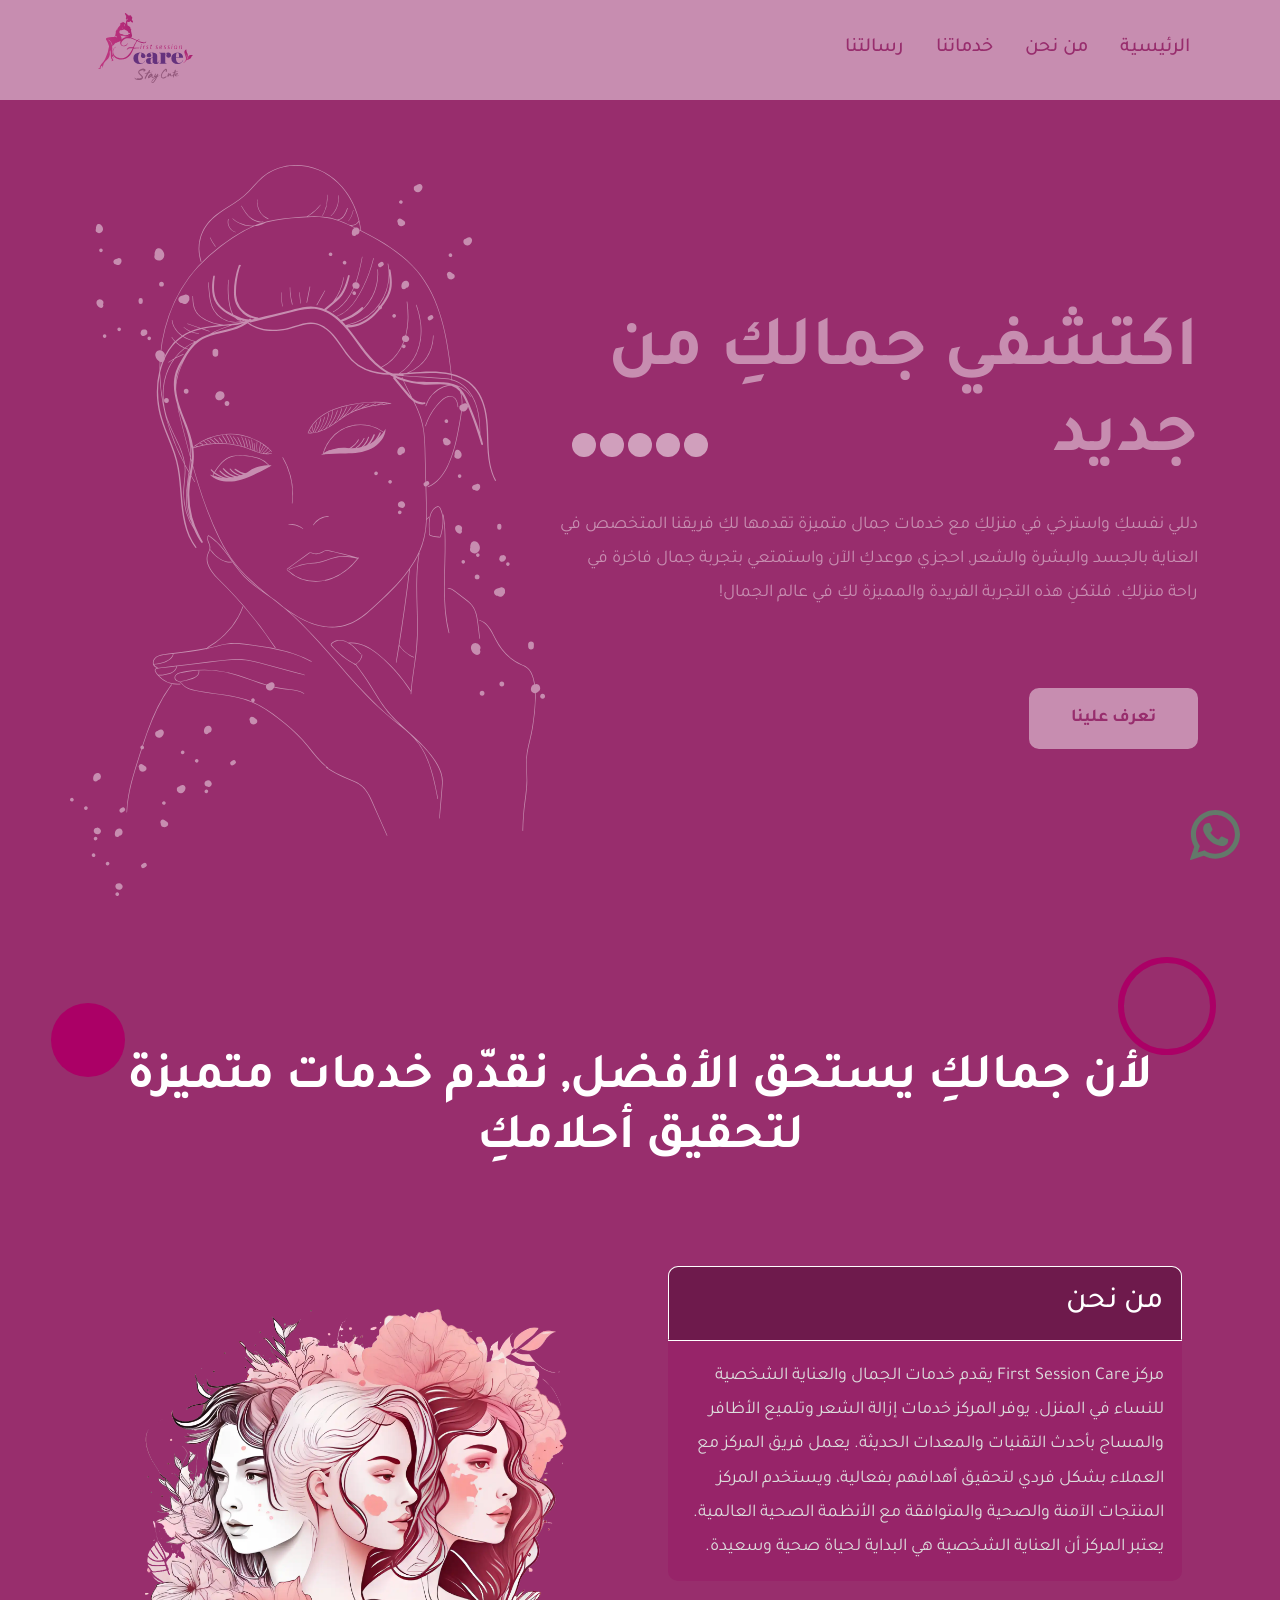
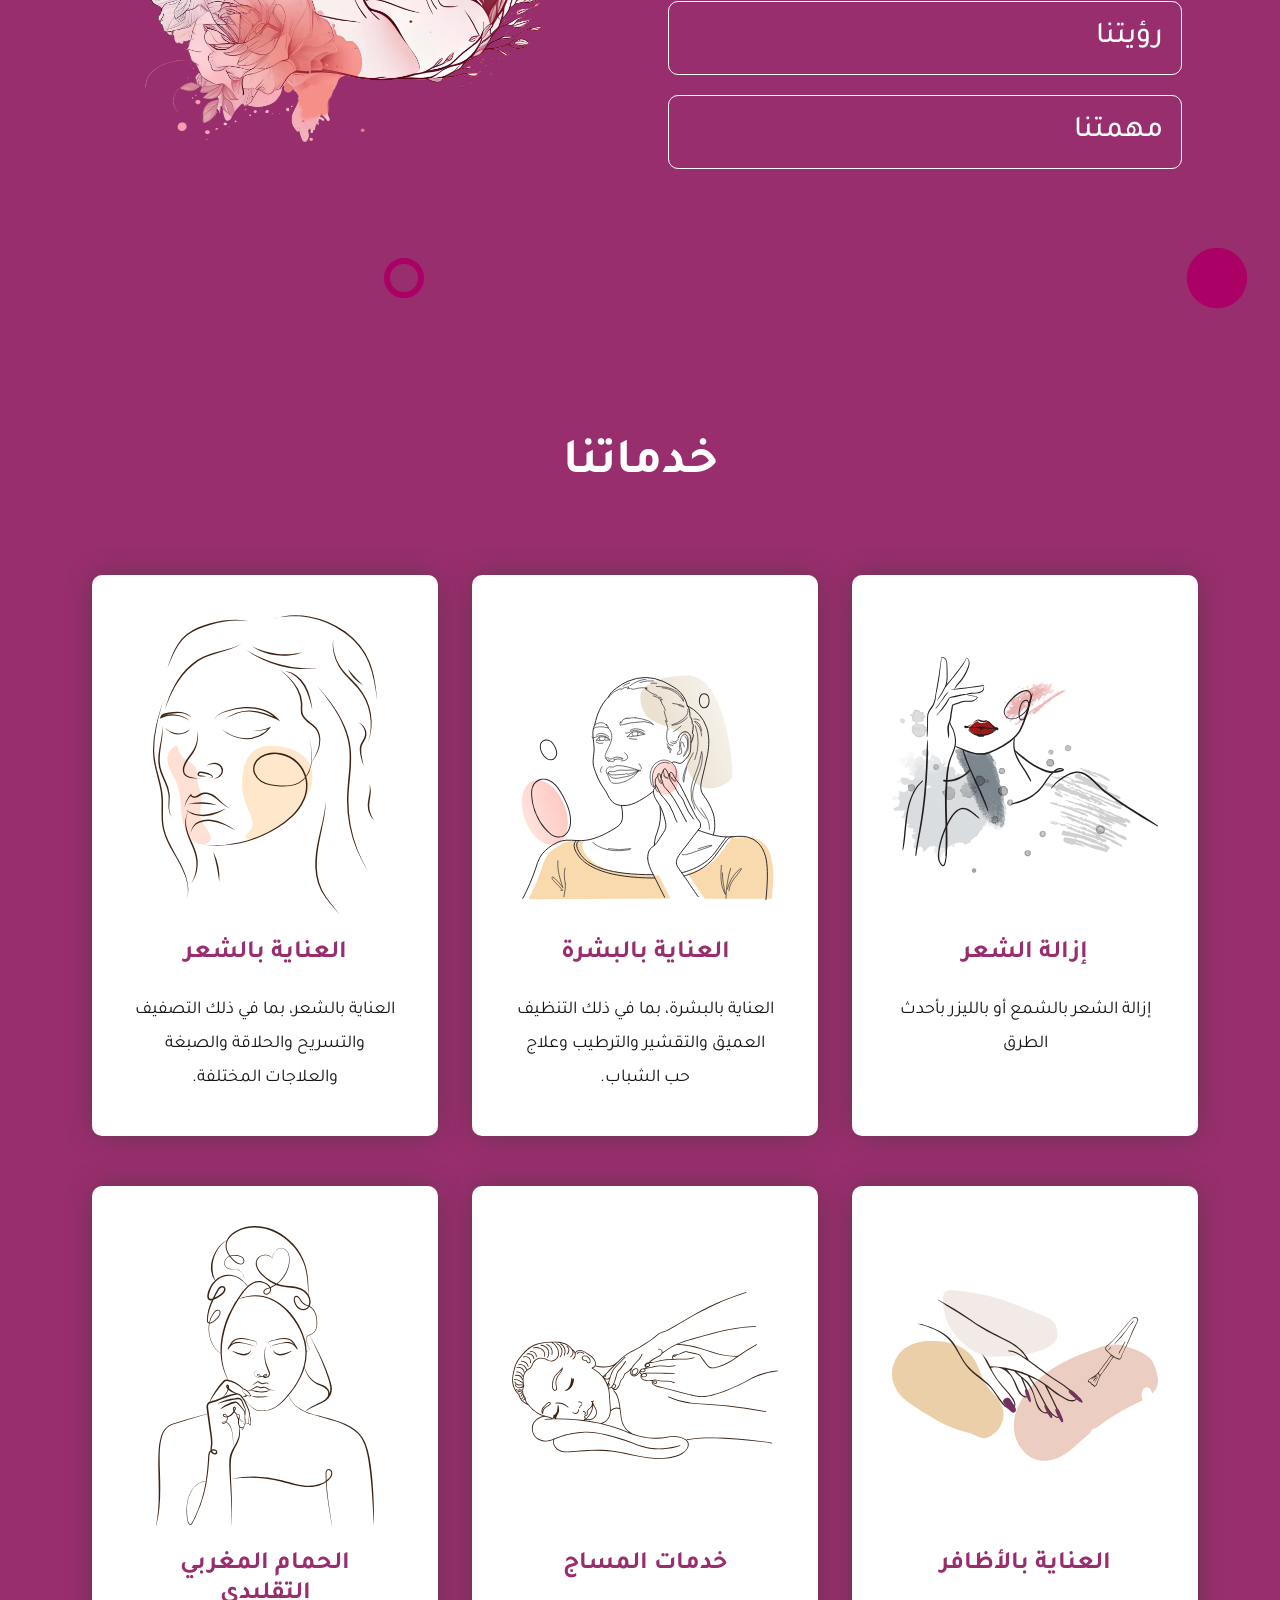
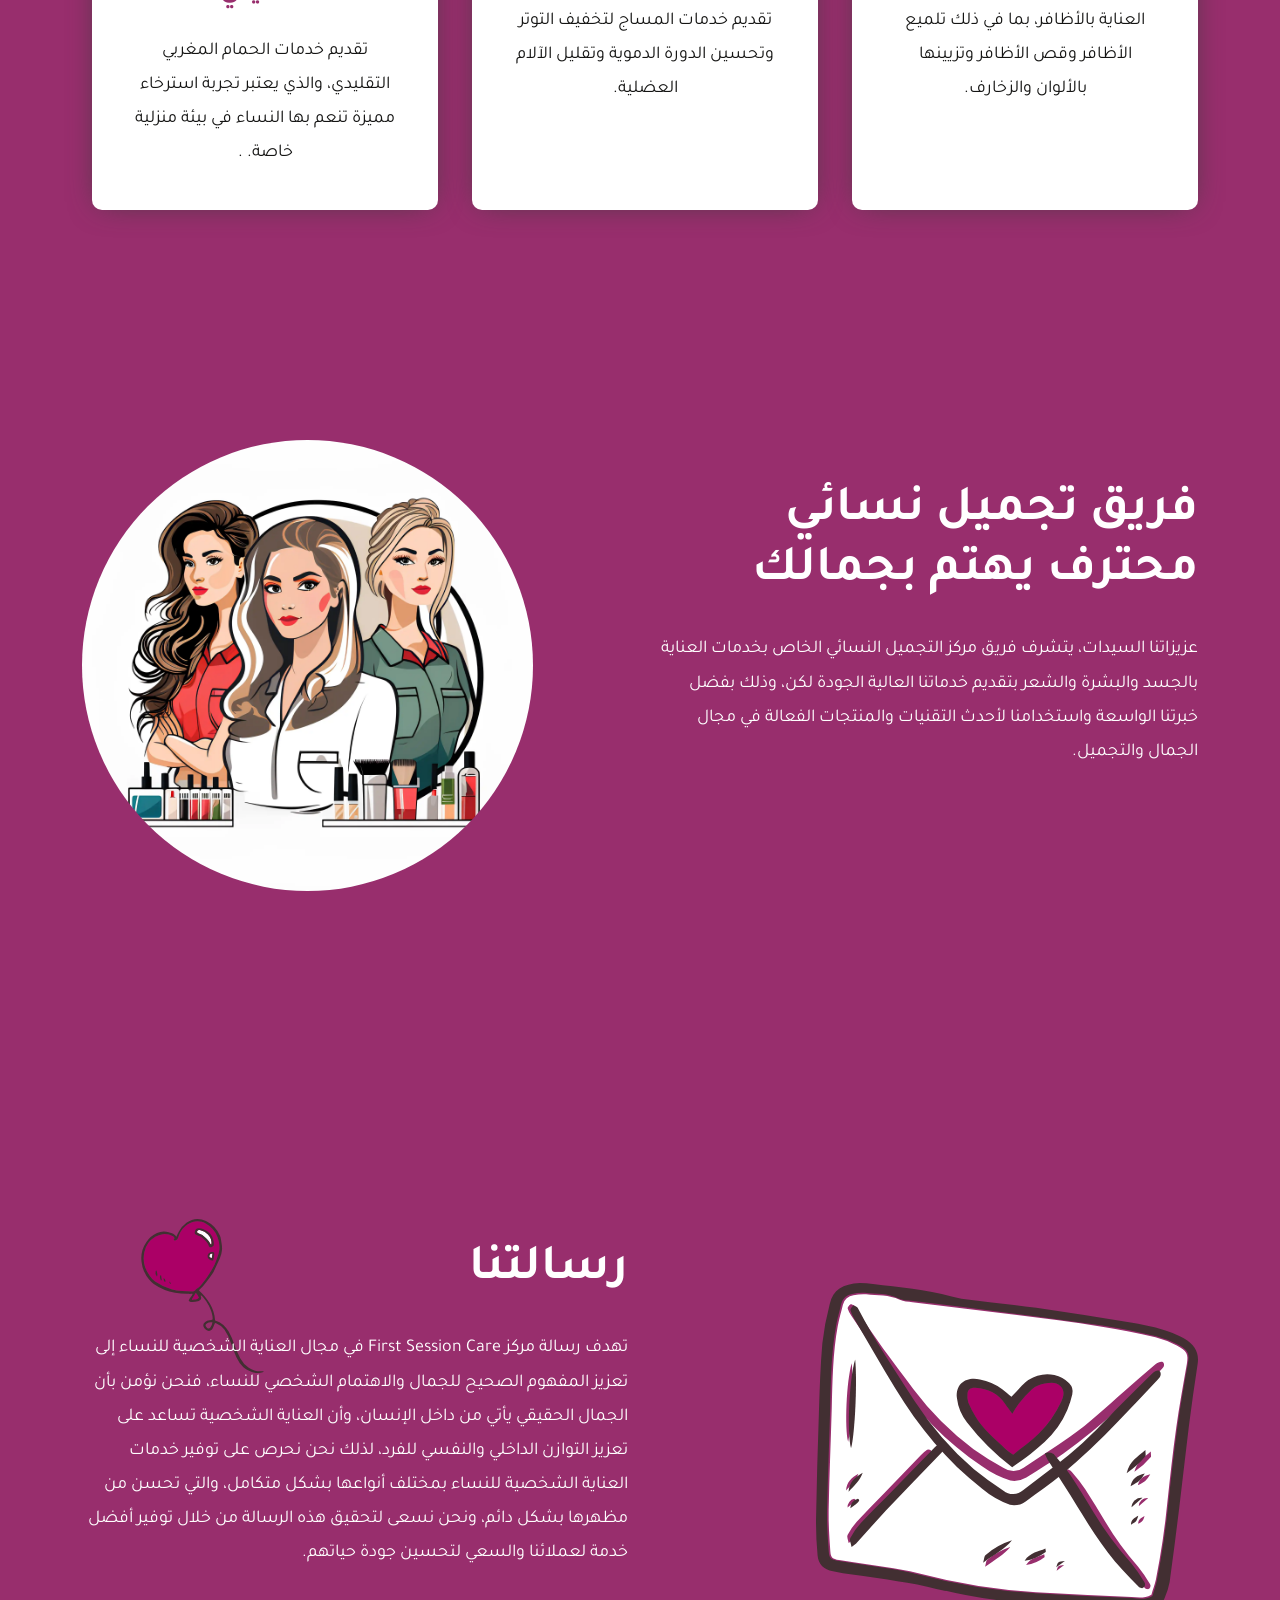
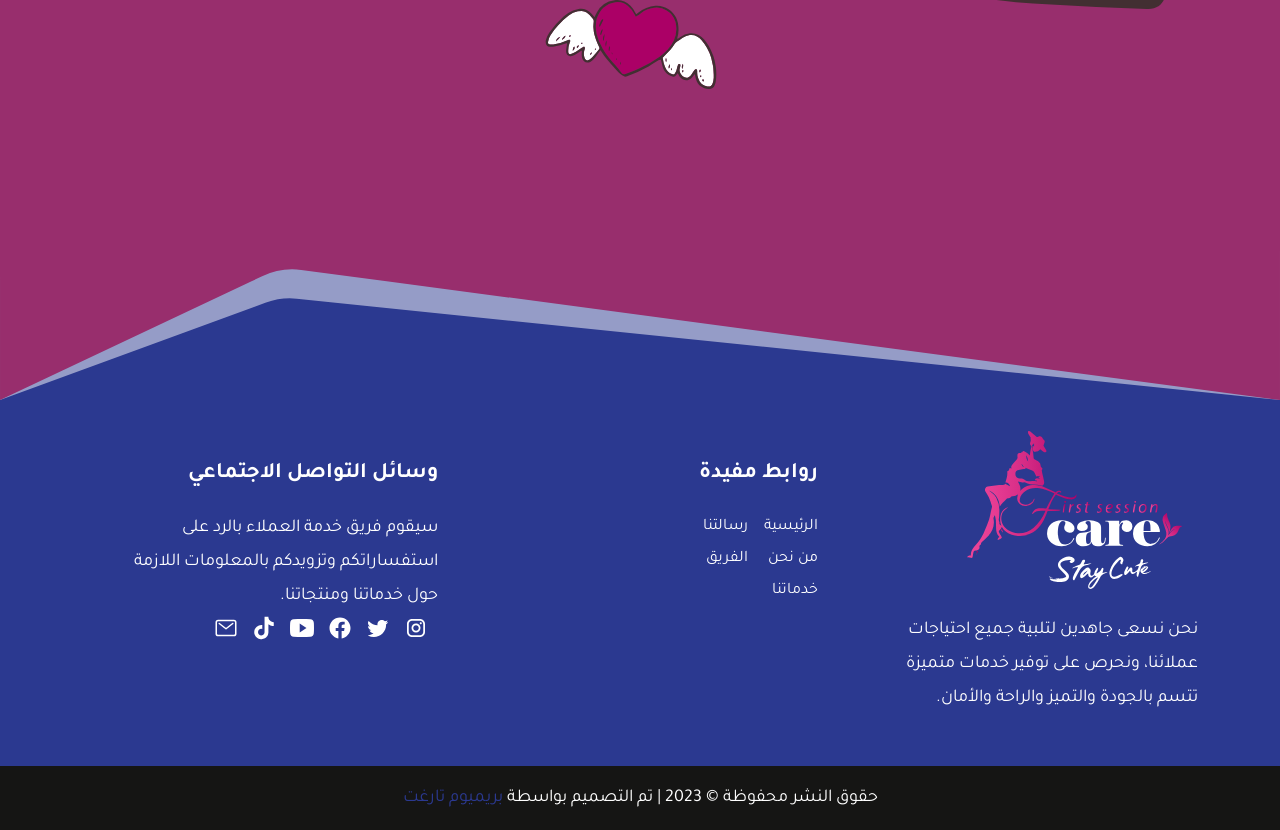
<file: index.html>
<!DOCTYPE html>
<html lang="ar" dir="rtl">

<head>
  <meta charset="UTF-8">
  <meta http-equiv="X-UA-Compatible" content="IE=edge">
  <meta name="viewport" content="width=device-width, initial-scale=1.0">
  <title>First Session Care </title>
  <meta name="description" content="مرحباً بك في عالم الجمال والرعاية الشخصية للنساء، نحن في مركز   First Session Care نقدم الخدمات المنزلية المتخصصة في تقديم خدمات العناية بالجسد والبشرة والشعر، نفهم تماماً أن الحياة اليومية المزدحمة تجعل من الصعب عليك العثور على الوقت الكافي للقيام بالعناية الشخصية اللازمة لذلك نحن نقدم لك خدماتنا المنزلية المريحة التي تساعدك على الحصول على العناية الشخصية اللازمة بدون الحاجة للخروج من المنزل.
">
  <!-- Site Icon -->
  <link rel="shortcut icon" href="../images/logo/logo.svg" type="image/x-icon">
  <!-- Fonts -->
  <link href="https://fonts.googleapis.com/css2?family=Tajawal&display=swap" rel="stylesheet">

  <!-- *****Css Files***** -->
  <!-- Bootstrap -->
  <link rel="stylesheet" href="/css/bootstrap/bootstrap.rtl.min.css">
  <!-- Swiper  -->
  <link rel="stylesheet" href="/css/swiper-bundle.min.css">
  <!-- Animate CSS -->
  <link rel="stylesheet" href="/css/animate.min.css">
  <!-- Main Style -->
  <link rel="stylesheet" href="/css/style.css">

  <!-- *****Js Files***** -->

  <!-- Jquery -->
  <script defer src="/js/jquery.min.js"></script>
  <!-- Bootstrap -->
  <script defer src="/js/bootstrap.min.js"></script>
  <!-- Swiper Js -->
  <script defer src="/js/swiper-bundle.min.js"></script>
  <!-- Smoth Scroll -->
  <script defer src="/js/smoth-scroll.min.js"></script>
  <!-- ANM JS -->
  <script script defer src="/js/anm.min.js"></script>
  <!-- Wow Js -->
  <script src="/js/wow.min.js"></script>
  <!-- Main Script -->
  <script defer src="/js/main.js"></script>
</head>

<body data-anm=".anm" class="loader-avtive">

  <!-- Start Loader -->
  <div class="loader-wrapper">
    <div class="loader">
      <div class="dot"></div>
      <div class="dot"></div>
      <div class="dot"></div>
      <div class="dot"></div>
      <div class="dot"></div>
    </div>
  </div>
  <!-- End Loader -->

  <!-- Start Header -->
  <header class="d-none d-md-block">
    <nav class="navbar navbar-expand-md">
      <div class="container flex-row-reverse">
        <a class="navbar-brand" href="/">
          <img src="/images/logo/full-logo.svg" alt="logo" class="d-none d-lg-block">
          <img src="/images/logo/full-logo.svg" alt="logo" class="d-block d-lg-none">
        </a>
        <button class="navbar-toggler menu" type="button" data-bs-toggle="collapse" data-bs-target="#navbarNav"
          aria-controls="navbarNav" aria-expanded="false" aria-label="Toggle navigation"
          onclick="this.classList.toggle('opened');this.setAttribute('aria-expanded', this.classList.contains('opened'))"
          aria-label="Main Menu">
          <svg width="40" viewBox="0 0 100 100">
            <path class="line line1"
              d="M 20,29.000046 H 80.000231 C 80.000231,29.000046 94.498839,28.817352 94.532987,66.711331 94.543142,77.980673 90.966081,81.670246 85.259173,81.668997 79.552261,81.667751 75.000211,74.999942 75.000211,74.999942 L 25.000021,25.000058" />
            <path class="line line2" d="M 20,50 H 80" />
            <path class="line line3"
              d="M 20,70.999954 H 80.000231 C 80.000231,70.999954 94.498839,71.182648 94.532987,33.288669 94.543142,22.019327 90.966081,18.329754 85.259173,18.331003 79.552261,18.332249 75.000211,25.000058 75.000211,25.000058 L 25.000021,74.999942" />
          </svg>
        </button>
        <div class="collapse navbar-collapse justify-content-start" id="navbarNav">
          <ul class="navbar-nav gap-3">
            <li class="nav-item">
              <a class="nav-link" href="#hero">الرئيسية</a>
            </li>
            <li class="nav-item">
              <a class="nav-link" href="#about-us">من نحن</a>
            </li>
            <li class="nav-item">
              <a class="nav-link" href="#our-services">خدماتنا</a>
            </li>
            <li class="nav-item">
              <a class="nav-link" href="#our-message">رسالتنا</a>
            </li>
          </ul>
        </div>
      </div>
    </nav>
  </header>
  <!-- End Header -->

  <div class="container d-block d-md-none">
    <div class="mobile-header bg-white text-center">
      <img src="/images/logo/full-logo.svg" alt="logo" class="">
    </div>
  </div>

  <!-- Start Hero Section -->
  <section class="home" id="home">
    <div class="container">
      <div class="row align-items-start align-items-md-center justify-content-between">
        <div class="col-12 col-lg-7 content-col">
          <h1 class="mb-4 text-center text-lg-start wow animate animate__fadeInUp delay-10">
            اكتشفي جمالكِ من جديد
          </h1>
          <div class="overflow-hidden wow animate animate__fadeInUp delay-11">

            <p class="text-center text-lg-start text-white">دللي نفسكِ واسترخي في منزلكِ مع خدمات جمال متميزة تقدمها لكِ
              فريقنا المتخصص في العناية بالجسد والبشرة والشعر, احجزي موعدكِ الآن
              واستمتعي بتجربة
              جمال فاخرة في راحة منزلكِ. فلتكنِ هذه التجربة الفريدة والمميزة لكِ في عالم الجمال!
            </p>
          </div>
          <div
            class="home-buttons mt-5 d-flex align-items-center justify-content-center justify-content-lg-start overflow-hidden">
            <a href="#about-us" class="button">تعرف علينا</a>

          </div>
        </div>
        <div class="col-5 p-0 d-none d-lg-block">
          <img src="./images/hero.svg" alt="Girl" class="hero-img wow animate animate__fadeInLeft delay-17">
        </div>
      </div>
    </div>
  </section>
  <!-- End Hero Section -->




  <!-- Start Accordion -->

  <section class="accordion-section">
    <div class="circles d-none d-lg-block">
      <img src="/images/shapes/circles/01.svg" alt="Circle" class="one">
      <img src="/images/shapes/circles/02.svg" alt="Circle" class="two">
      <img src="/images/shapes/circles/03.svg" alt="Circle" class="three">
      <img src="/images/shapes/circles/04.svg" alt="Circle" class="four">
    </div>

    <div class="container">
      <div class="section-heading text-center">
        <h2>لأن جمالكِ يستحق الأفضل, نقدّم خدمات متميزة لتحقيق أحلامكِ</h2>
      </div>
      <div class="row">
        <div class="col-12 col-lg-6">
          <div class="accordion">
            <div class="accordion-tab">
              <h3>من نحن</h3>
            </div>
            <div class="accordion-panel">
              <p>مركز First Session Care يقدم خدمات الجمال والعناية الشخصية للنساء في المنزل. يوفر المركز خدمات إزالة
                الشعر وتلميع
                الأظافر والمساج بأحدث التقنيات والمعدات الحديثة. يعمل فريق المركز مع العملاء بشكل فردي لتحقيق أهدافهم
                بفعالية، ويستخدم
                المركز المنتجات الآمنة والصحية والمتوافقة مع الأنظمة الصحية العالمية. يعتبر المركز أن العناية الشخصية هي
                البداية لحياة
                صحية وسعيدة.</p>
            </div>
            <div class="accordion-tab">
              <h3>رؤيتنا</h3>
            </div>
            <div class="accordion-panel">
              <p>إن رؤيتنا هي تحسين الصحة والجمال لدى النساء والمساعدة في الحفاظ على التوازن النفسي والجسدي، وذلك عن
                طريق توفير خدمات
                العناية النسائية المنزلية ذات الجودة العالية. نحن نهتم بك وبمتطلباتك الشخصية، ونحرص على تقديم الخدمات
                التي تناسب
                احتياجاتك بأسعار معقولة، وذلك لتحقيق أعلى مستويات الرضا لدى عملائنا. نحن نتطلع إلى خدمتك وتوفير أفضل
                خدمة ممكنة لك،
                ولذلك فإننا نحرص على العمل بجد لتحقيق ذلك.</p>
            </div>
            <div class="accordion-tab">
              <h3>مهمتنا</h3>
            </div>
            <div class="accordion-panel">
              <p>مهمة مركز First Session Care هي تقديم خدمات العناية الشخصية المتخصصة للنساء في منازلهن. يهدف المركز إلى
                تلبية احتياجات
                النساء والمساعدة في الحفاظ على جمالهن ونضارتهن وصحتهن العامة. ويضم فريقاً متخصصاً ومهتماً، ويقدم خدمات
                شاملة ومتنوعة
                للعناية بالبشرة والشعر والجسد والأظافر، مع ضمان استخدام أحدث التقنيات والمنتجات ذات الجودة العالية.
              </p>
            </div>
          </div>
        </div>
        <div class="col-12 col-lg-6">
          <img src="images/01.webp" alt="Girls">
        </div>
      </div>

    </div>
  </section>

  <!-- End Accordion -->

  <!-- Start Our Services Section -->
  <section class="our-services" id="our-services">

    <div class="container">
      <div class="section-heading text-center">
        <h2 class="wow animate animate__fadeInUp">خدماتنا</h2>
      </div>
      <div class="row">
        <div class="col-12 col-md-6 col-lg-4">
          <!-- Start Service Card -->
          <div class="service-card wow animate animate__fadeInRight">
            <div class="card-image"><img src="/images/services/hair-removal.svg" alt=" Service"></div>
            <div class="card-content">
              <h3 class="card-heading text-center mt-4">إزالة الشعر</h3>
              <p class="card-desc text-center mt-4">إزالة الشعر بالشمع أو بالليزر بأحدث الطرق</p>
            </div>
          </div>
          <!-- End Service Card -->
        </div>
        <div class="col-12 col-md-6 col-lg-4">
          <!-- Start Service Card -->
          <div class="service-card wow animate animate__fadeInUp">
            <div class="card-image"><img src="/images/services/face-care.svg" alt="Service"></div>
            <div class="card-content">
              <h3 class="card-heading text-center mt-4">العناية بالبشرة</h3>
              <p class="card-desc text-center mt-4">العناية بالبشرة، بما في ذلك التنظيف العميق والتقشير والترطيب وعلاج
                حب الشباب.</p>
            </div>
          </div>
          <!-- End Service Card -->
        </div>
        <div class="col-12 col-md-6 col-lg-4 ">
          <!-- Start Service Card -->
          <div class="service-card wow animate animate__fadeInLeft">
            <div class="card-image"><img src="/images/services/hair.svg" alt="Service"></div>
            <div class="card-content">
              <h3 class="card-heading text-center mt-4">العناية بالشعر</h3>
              <p class="card-desc text-center mt-4">العناية بالشعر، بما في ذلك التصفيف والتسريح والحلاقة والصبغة
                والعلاجات المختلفة.
              </p>

            </div>
          </div>
          <!-- End Service Card -->
        </div>
        <div class="col-12 col-md-6 col-lg-4">
          <!-- Start Service Card -->
          <div class="service-card wow animate animate__fadeInRight">
            <div class="card-image"><img src="/images/services/nail.svg" alt="Service"></div>
            <div class="card-content">
              <h3 class="card-heading text-center mt-4">العناية بالأظافر</h3>
              <p class="card-desc text-center mt-4">العناية بالأظافر، بما في ذلك تلميع الأظافر وقص الأظافر وتزيينها
                بالألوان والزخارف.
              </p>

            </div>
          </div>
          <!-- End Service Card -->
        </div>
        <div class="col-12 col-md-6 col-lg-4">
          <!-- Start Service Card -->
          <div class="service-card wow animate animate__fadeInUp">
            <div class="card-image"><img src="/images/services/massage.svg" alt="Service"></div>
            <div class="card-content">
              <h3 class="card-heading text-center mt-4">خدمات المساج</h3>
              <p class="card-desc text-center mt-4">تقديم خدمات المساج لتخفيف التوتر وتحسين الدورة الدموية وتقليل الآلام
                العضلية.</p>
            </div>
          </div>
          <!-- End Service Card -->
        </div>
        <div class="col-12 col-md-6 col-lg-4">
          <!-- Start Service Card -->
          <div class="service-card wow animate animate__fadeInLeft">
            <div class="card-image"><img src="/images/services/bath.svg" alt="Service"></div>
            <div class="card-content">
              <h3 class="card-heading text-center mt-4">الحمام المغربي التقليدي</h3>
              <p class="card-desc text-center mt-4">تقديم خدمات الحمام المغربي التقليدي، والذي يعتبر تجربة استرخاء مميزة
                تنعم بها النساء في بيئة منزلية خاصة.
                .</p>
            </div>
          </div>
          <!-- End Service Card -->
        </div>
      </div>
    </div>
  </section>
  <!-- End Our Services Section -->

  <!-- Start Team Section -->
  <section class="team" id="team">
    <div class="container">
      <div class="row align-items-center justify-content-between">

        <div class="col-12 col-lg-6 mb-5 mb-lg-0 wow animate animate__slideInRight">
          <div class="section-heading">
            <h2 class="wow animate animate__fadeInDown">
              فريق تجميل نسائي محترف يهتم بجمالك
            </h2>
            <p>عزيزاتنا السيدات، يتشرف فريق مركز التجميل النسائي الخاص بخدمات العناية بالجسد والبشرة والشعر بتقديم
              خدماتنا العالية
              الجودة لكن، وذلك بفضل خبرتنا الواسعة واستخدامنا لأحدث التقنيات والمنتجات الفعالة في مجال الجمال والتجميل.
            </p>
          </div>
        </div>
        <div class="col-12 col-lg-5 mb-5 mb-lg-0 wow animate animate__slideInLeft">
          <img src="images/team.webp" alt="Team">
        </div>
      </div>
    </div>
  </section>
  <!-- End Team Section -->

  <!-- Start Our Message Section -->
  <section class="our-message" id="our-message">
    <div class="shapes d-none d-lg-block">
      <img src="/images/our-message/heart-1.svg" alt="Heart" class="heart-01 anm" data-speed-x="-30" data-speed-y="40"
        data-speed-scale="0" data-speed-rotate="-50" data-speed-opacity="0">
      <img src="/images/our-message/heart-2.svg" alt="Heart" class="heart-02 anm" data-speed-x="-30" data-speed-y="40"
        data-speed-scale="0" data-speed-rotate="-50" data-speed-opacity="0">
    </div>
    <div class="container">
      <div class="row align-items-center flex-column-reverse flex-lg-row">
        <div class="col-12 col-lg-6 message text-center text-lg-start">
          <img src="/images/our-message/message.svg" alt="Message" class="wow animate animate__flash">
        </div>
        <div class="col-12 col-lg-6 text-center text-lg-start">
          <div class="section-heading">
            <h2 class="wow animate animate__fadeInDown">رسالتنا</h2>
            <p class="wow animate animate__fadeInUp">تهدف رسالة مركز First Session Care في مجال العناية الشخصية للنساء
              إلى تعزيز المفهوم الصحيح للجمال والاهتمام الشخصي
              للنساء، فنحن نؤمن بأن الجمال الحقيقي يأتي من داخل الإنسان، وأن العناية الشخصية تساعد على تعزيز التوازن
              الداخلي والنفسي
              للفرد، لذلك نحن نحرص على توفير خدمات العناية الشخصية للنساء بمختلف أنواعها بشكل متكامل، والتي تحسن من
              مظهرها بشكل دائم،
              ونحن نسعى لتحقيق هذه الرسالة من خلال توفير أفضل خدمة لعملائنا والسعي لتحسين جودة حياتهم.
            </p>
          </div>
        </div>
      </div>
    </div>
  </section>
  <!-- End Our Message Section -->

  <!-- Start Footer -->
  <footer id="footer">
    <div class="footer-shape position-relative d-none d-lg-block">
      <img src="/images/footer-top.svg" alt="Footer Shape" class="position-absolute">
    </div>
    <div class="container">
      <div class="row">
        <div class="col-12 col-lg-4">
          <div class="me-5">
            <div class="logo">
              <img src="/images/logo/footer-logo.svg " alt="Logo" class="w-75">
            </div>
            <p class="mt-4">نحن نسعى جاهدين لتلبية جميع احتياجات عملائنا، ونحرص على توفير خدمات متميزة تتسم بالجودة
              والتميز والراحة والأمان.
            </p>
          </div>
        </div>
        <div class="col-12 col-lg-4">
          <div class="me-5">
            <h3 class="mb-4">روابط مفيدة</h3>
            <div class="d-flex flex-row gap-3">
              <ul>
                <li>
                  <a href="#hero">
                    الرئيسية
                  </a>
                </li>
                <li>
                  <a href="#about-us">
                    من نحن
                  </a>
                </li>
                <li>
                  <a href="#our-services">
                    خدماتنا
                  </a>
                </li>
              </ul>
              <ul>
                <li>
                  <a href="#our-message">
                    رسالتنا
                  </a>
                </li>
                <li>
                  <a href="#team">
                    الفريق
                  </a>
                </li>
              </ul>
            </div>
          </div>
        </div>
        <div class="col-12 col-lg-4">
          <div class="me-5">
            <h3 class="mb-4">وسائل التواصل الاجتماعي</h3>
            <p>سيقوم فريق خدمة العملاء بالرد على استفساراتكم وتزويدكم بالمعلومات اللازمة حول خدماتنا ومنتجاتنا.</p>
            <ul class="social-media">
              <li>
                <a href="https://www.instagram.com/firstsessioncare.sa ">
                  <svg width="24" height="24" viewBox="0 0 24 24" fill="none" xmlns="http:/www.w3.org/2000/svg">
                    <path fill="#fff" fill-rule="evenodd" clip-rule="evenodd"
                      d="M16 3H8C5.23858 3 3 5.23858 3 8V16C3 18.7614 5.23858 21 8 21H16C18.7614 21 21 18.7614 21 16V8C21 5.23858 18.7614 3 16 3ZM19.25 16C19.2445 17.7926 17.7926 19.2445 16 19.25H8C6.20735 19.2445 4.75549 17.7926 4.75 16V8C4.75549 6.20735 6.20735 4.75549 8 4.75H16C17.7926 4.75549 19.2445 6.20735 19.25 8V16ZM16.75 8.25C17.3023 8.25 17.75 7.80228 17.75 7.25C17.75 6.69772 17.3023 6.25 16.75 6.25C16.1977 6.25 15.75 6.69772 15.75 7.25C15.75 7.80228 16.1977 8.25 16.75 8.25ZM12 7.5C9.51472 7.5 7.5 9.51472 7.5 12C7.5 14.4853 9.51472 16.5 12 16.5C14.4853 16.5 16.5 14.4853 16.5 12C16.5027 10.8057 16.0294 9.65957 15.1849 8.81508C14.3404 7.97059 13.1943 7.49734 12 7.5ZM9.25 12C9.25 13.5188 10.4812 14.75 12 14.75C13.5188 14.75 14.75 13.5188 14.75 12C14.75 10.4812 13.5188 9.25 12 9.25C10.4812 9.25 9.25 10.4812 9.25 12Z"
                      fill="#767676" />
                  </svg>

                </a>
                <a href="https://twitter.com/firstsession_sa">
                  <svg width="24" height="24" viewBox="0 0 24 24" fill="none" xmlns="http:/www.w3.org/2000/svg">
                    <path fill="#fff"
                      d="M21.97 6.46378C21.454 7.15213 20.8302 7.75258 20.1228 8.24195C20.1228 8.42177 20.1228 8.60158 20.1228 8.79139C20.1285 12.0568 18.8241 15.1879 16.5022 17.4828C14.1802 19.7777 11.0349 21.0443 7.77138 20.9988C5.88465 21.0051 4.02208 20.5743 2.32957 19.7401C2.23831 19.7003 2.17945 19.61 2.17979 19.5103V19.4005C2.17979 19.257 2.29603 19.1407 2.4394 19.1407C4.29402 19.0796 6.08246 18.4366 7.55171 17.3026C5.87303 17.2688 4.36265 16.2744 3.66756 14.7453C3.63245 14.6617 3.64338 14.5659 3.6964 14.4925C3.74943 14.419 3.83688 14.3785 3.92717 14.3856C4.43735 14.4369 4.95264 14.3894 5.44488 14.2458C3.59176 13.8611 2.19934 12.3227 2.00006 10.4397C1.99298 10.3494 2.03346 10.2619 2.10688 10.2088C2.1803 10.1558 2.27604 10.1448 2.35952 10.18C2.85682 10.3994 3.39365 10.515 3.93715 10.5196C2.31337 9.45384 1.61201 7.42672 2.22972 5.58469C2.29348 5.4057 2.44667 5.27347 2.63299 5.2366C2.81931 5.19972 3.01128 5.26365 3.13835 5.40487C5.32954 7.73695 8.34026 9.12662 11.5357 9.28088C11.4539 8.95427 11.4136 8.61862 11.4159 8.28191C11.4458 6.51636 12.5382 4.94357 14.1817 4.29986C15.8252 3.65615 17.6946 4.06893 18.9146 5.34494C19.7463 5.18651 20.5502 4.90716 21.301 4.51579C21.356 4.48145 21.4258 4.48145 21.4808 4.51579C21.5151 4.57081 21.5151 4.64058 21.4808 4.6956C21.1171 5.52835 20.5028 6.2268 19.7234 6.69355C20.4059 6.6144 21.0764 6.45341 21.7204 6.21404C21.7746 6.17713 21.8459 6.17713 21.9001 6.21404C21.9455 6.23482 21.9795 6.27457 21.993 6.32269C22.0064 6.37081 21.998 6.42242 21.97 6.46378Z"
                      fill="#767676" />
                  </svg>

                </a>
                <a href="https://www.facebook.com/firstsessioncare.sa">
                  <svg width="24" height="24" xmlns="http://www.w3.org/2000/svg" class="ionicon" viewBox="0 0 512 512">
                    <title>Logo Facebook</title>
                    <path fill="#fff"
                      d="M480 257.35c0-123.7-100.3-224-224-224s-224 100.3-224 224c0 111.8 81.9 204.47 189 221.29V322.12h-56.89v-64.77H221V208c0-56.13 33.45-87.16 84.61-87.16 24.51 0 50.15 4.38 50.15 4.38v55.13H327.5c-27.81 0-36.51 17.26-36.51 35v42h62.12l-9.92 64.77H291v156.54c107.1-16.81 189-109.48 189-221.31z"
                      fill-rule="evenodd" />
                  </svg>
                </a>

                <a href="https://www.youtube.com/@firstsessioncaresa">
                  <svg width="24" height="24" xmlns="http://www.w3.org/2000/svg" class="ionicon" viewBox="0 0 512 512">
                    <title>Logo Youtube</title>
                    <path fill="#fff"
                      d="M508.64 148.79c0-45-33.1-81.2-74-81.2C379.24 65 322.74 64 265 64h-18c-57.6 0-114.2 1-169.6 3.6C36.6 67.6 3.5 104 3.5 149 1 184.59-.06 220.19 0 255.79q-.15 53.4 3.4 106.9c0 45 33.1 81.5 73.9 81.5 58.2 2.7 117.9 3.9 178.6 3.8q91.2.3 178.6-3.8c40.9 0 74-36.5 74-81.5 2.4-35.7 3.5-71.3 3.4-107q.34-53.4-3.26-106.9zM207 353.89v-196.5l145 98.2z" />
                  </svg>

                </a>

                <a href="https://www.tiktok.com/@firstsessioncare.sa">
                  <svg width="24" height="24" xmlns="http://www.w3.org/2000/svg" class="ionicon" viewBox="0 0 512 512">
                    <title>Logo Tiktok</title>
                    <path fill="#fff"
                      d="M412.19 118.66a109.27 109.27 0 01-9.45-5.5 132.87 132.87 0 01-24.27-20.62c-18.1-20.71-24.86-41.72-27.35-56.43h.1C349.14 23.9 350 16 350.13 16h-82.44v318.78c0 4.28 0 8.51-.18 12.69 0 .52-.05 1-.08 1.56 0 .23 0 .47-.05.71v.18a70 70 0 01-35.22 55.56 68.8 68.8 0 01-34.11 9c-38.41 0-69.54-31.32-69.54-70s31.13-70 69.54-70a68.9 68.9 0 0121.41 3.39l.1-83.94a153.14 153.14 0 00-118 34.52 161.79 161.79 0 00-35.3 43.53c-3.48 6-16.61 30.11-18.2 69.24-1 22.21 5.67 45.22 8.85 54.73v.2c2 5.6 9.75 24.71 22.38 40.82A167.53 167.53 0 00115 470.66v-.2l.2.2c39.91 27.12 84.16 25.34 84.16 25.34 7.66-.31 33.32 0 62.46-13.81 32.32-15.31 50.72-38.12 50.72-38.12a158.46 158.46 0 0027.64-45.93c7.46-19.61 9.95-43.13 9.95-52.53V176.49c1 .6 14.32 9.41 14.32 9.41s19.19 12.3 49.13 20.31c21.48 5.7 50.42 6.9 50.42 6.9v-81.84c-10.14 1.1-30.73-2.1-51.81-12.61z" />
                  </svg>

                </a>
                <a href="mailto:info@session-care.com">
                  <svg width="24" height="24" xmlns="http://www.w3.org/2000/svg" class="ionicon" viewBox="0 0 512 512">
                    <title>Mail</title>
                    <rect x="48" y="96" width="416" height="320" rx="40" ry="40" fill="none" stroke="currentColor"
                      stroke-linecap="round" stroke-linejoin="round" stroke-width="32" />
                    <path fill="none" stroke="currentColor" stroke-linecap="round" stroke-linejoin="round"
                      stroke-width="32" d="M112 160l144 112 144-112" />
                  </svg>

                </a>

              </li>
            </ul>
          </div>
        </div>
      </div>
    </div>
  </footer>
  <div class="footer-bottom">
    <div class="container text-center">
      <p>حقوق النشر محفوظة © 2023 | تم التصميم بواسطة
        <a href="https://premiumtarget.sa/">بريميوم تارغت</a>
      </p>
    </div>
  </div>
  <!-- End Footer -->


  <!-- Whats APP Button -->
  <a href="https://wa.me/+9660558001856" class="whats-app-button" target="_blank">
    <img src="images/whatsapp-svgrepo-com.svg" alt="whatsapp">
  </a>
</body>

</html>
</file>
<file: css/style.css>
* {
  margin: 0;
  padding: 0;
}

html,
body {
  position: relative;
  height: 100%;
  -webkit-user-select: none;
     -moz-user-select: none;
      -ms-user-select: none;
          user-select: none;
}

.swiper {
  width: 100%;
  height: 100%;
}

body {
  overflow-x: hidden;
  font-size: 1rem;
  font-family: "Tajawal", sans-serif;
  background-color: #982e6d;
}

h1,
h2,
h3,
h4,
h5,
h6 {
  line-height: 1.2;
  color: #982e6d;
  font-family: "Tajawal", sans-serif;
}

h1 {
  color: #fff;
  font-size: calc(1.5rem + 3vw);
}
@media (min-width: 1200px) {
  h1 {
    font-size: 3.75rem;
  }
}

h2 {
  font-size: calc(1.4375rem + 2.25vw);
  font-weight: 600;
  color: #fff;
}
@media (min-width: 1200px) {
  h2 {
    font-size: 3.125rem;
  }
}

h3,
h4 {
  font-size: 1.125rem;
  font-family: "Tajawal", sans-serif;
}

p,
q {
  line-height: 1.9;
  font-size: 1.125rem;
  margin: 0;
  font-family: "Tajawal", sans-serif;
  color: #fff;
}
@media (max-width: 768px) {
  p,
q {
    font-size: 1rem;
  }
}

ul {
  margin: 0;
  padding: 0;
}

button:focus {
  outline: none !important;
  -webkit-box-shadow: none !important;
          box-shadow: none !important;
}

a {
  font-size: 0.875rem;
  font-family: "Tajawal", sans-serif;
  text-decoration: none;
  outline: none;
  -webkit-transition: all 0.3s ease-in-out;
  transition: all 0.3s ease-in-out;
}

img {
  width: 100%;
  height: auto;
}

ul,
li {
  padding: 0;
  margin: 0;
  list-style: none;
}

.modal-content {
  border-radius: 10px;
  border: none;
}

img {
  width: 100%;
  height: auto;
}

textarea {
  resize: none;
  padding-top: 15px !important;
}

::-webkit-scrollbar {
  width: 5px;
}

::-webkit-scrollbar-thumb {
  background-color: #2b3990;
  border-radius: 50px;
}

.whats-app-button {
  position: fixed;
  bottom: 40px;
  right: 40px;
  z-index: 999999;
}
.whats-app-button img {
  width: 50px;
}
@media (max-width: 576px) {
  .whats-app-button {
    bottom: 20px;
    right: 20px;
  }
}

.button {
  background-color: #fff;
  border: 2px solid #fff;
  padding: 0.9375rem calc(1.375rem + 1.5vw);
  border-radius: 10px;
  font-size: 1.125rem;
  color: #982e6d;
  font-weight: 600;
  -webkit-transition: all 0.3s ease-in-out;
  transition: all 0.3s ease-in-out;
  margin-top: calc(1.3125rem + 0.75vw);
  display: inline-block;
}
@media (min-width: 1200px) {
  .button {
    padding: 0.9375rem 2.5rem;
  }
}
@media (max-width: 768px) {
  .button {
    font-size: 1rem;
  }
}
@media (min-width: 1200px) {
  .button {
    margin-top: 1.875rem;
  }
}
.button.alt {
  background-color: #982e6d;
  color: #fff;
  border-color: #982e6d;
}
.button.alt:hover {
  color: #982e6d;
  border-color: #982e6d;
}
.button:hover {
  background-color: transparent;
  color: #fff;
}

.swiper-pagination {
  position: absolute;
  top: 50%;
  width: -webkit-fit-content !important;
  width: -moz-fit-content !important;
  width: fit-content !important;
  display: -webkit-box;
  display: -ms-flexbox;
  display: flex;
  -webkit-box-orient: vertical;
  -webkit-box-direction: normal;
      -ms-flex-direction: column;
          flex-direction: column;
  gap: 10px;
  -webkit-box-align: end;
      -ms-flex-align: end;
          align-items: flex-end;
  right: 97% !important;
}
@media (max-width: 992px) {
  .swiper-pagination {
    -webkit-box-orient: horizontal;
    -webkit-box-direction: normal;
        -ms-flex-direction: row;
            flex-direction: row;
    right: 50% !important;
    top: 95%;
    height: -webkit-fit-content;
    height: -moz-fit-content;
    height: fit-content;
    -webkit-transform: translateX(-50%);
            transform: translateX(-50%);
  }
}

.swiper-horizontal > .swiper-pagination-bullets .swiper-pagination-bullet,
.swiper-pagination-horizontal.swiper-pagination-bullets .swiper-pagination-bullet {
  background-color: transparent;
  border: 2px solid #fff;
  padding: 5px;
  opacity: 1;
  -webkit-transition: all 0.3s ease-in-out;
  transition: all 0.3s ease-in-out;
}

.swiper-pagination-bullet.swiper-pagination-bullet-active {
  background-color: #982e6d !important;
  border-color: #982e6d !important;
}

body.loader-avtive {
  height: 100vh;
  overflow: hidden;
}

.loader-wrapper {
  position: fixed;
  top: 0;
  left: 0;
  width: 100%;
  height: 100%;
  z-index: 999999999;
  background-color: #982e6d;
}
.loader-wrapper .loader {
  position: absolute;
  top: 50%;
  left: 40%;
  margin-left: 10%;
  -webkit-transform: translate3d(-50%, -50%, 0);
          transform: translate3d(-50%, -50%, 0);
}
.loader-wrapper .loader .dot {
  width: 24px;
  height: 24px;
  background: #fff;
  border-radius: 100%;
  display: inline-block;
  -webkit-animation: slide 1s infinite;
          animation: slide 1s infinite;
}
.loader-wrapper .loader .dot:nth-child(1) {
  -webkit-animation-delay: 0.1s;
          animation-delay: 0.1s;
  background: #fff;
}
.loader-wrapper .loader .dot:nth-child(2) {
  -webkit-animation-delay: 0.2s;
          animation-delay: 0.2s;
  background: #fff;
}
.loader-wrapper .loader .dot:nth-child(3) {
  -webkit-animation-delay: 0.3s;
          animation-delay: 0.3s;
  background: #fff;
}
.loader-wrapper .loader .dot:nth-child(4) {
  -webkit-animation-delay: 0.4s;
          animation-delay: 0.4s;
  background: #fff;
}
.loader-wrapper .loader .dot:nth-child(5) {
  -webkit-animation-delay: 0.5s;
          animation-delay: 0.5s;
  background: #fff;
}
@-webkit-keyframes slide {
  0% {
    -webkit-transform: scale(1);
            transform: scale(1);
  }
  50% {
    opacity: 0.3;
    -webkit-transform: scale(2);
            transform: scale(2);
  }
  100% {
    -webkit-transform: scale(1);
            transform: scale(1);
  }
}
@keyframes slide {
  0% {
    -webkit-transform: scale(1);
            transform: scale(1);
  }
  50% {
    opacity: 0.3;
    -webkit-transform: scale(2);
            transform: scale(2);
  }
  100% {
    -webkit-transform: scale(1);
            transform: scale(1);
  }
}

section {
  padding: 150px 0;
  overflow: hidden;
  position: relative;
  z-index: 3;
}
@media (max-width: 992px) {
  section {
    padding-top: 50px;
    padding-bottom: 0px;
  }
}

.section-heading {
  margin-bottom: 80px;
}

.section-heading h2 {
  margin-bottom: calc(1.3125rem + 0.75vw);
}
@media (min-width: 1200px) {
  .section-heading h2 {
    margin-bottom: 1.875rem;
  }
}

.section-heading p {
  margin-bottom: 0;
}

@media (max-width: 576px) {
  .section-heading h2,
.section-heading p {
    text-align: center;
  }
}
header {
  background-color: #fff;
  position: fixed;
  width: 100%;
  right: 0;
  top: 0;
  z-index: 99;
  -webkit-transition: all 0.5s ease-in-out;
  transition: all 0.5s ease-in-out;
}
@media (min-width: 991px) {
  header {
    min-height: 100px;
    max-height: 100px;
  }
}
header .navbar-brand img {
  max-height: 70px;
}
header .menu {
  background-color: transparent;
  border: none;
  cursor: pointer;
  display: -webkit-box;
  display: -ms-flexbox;
  display: flex;
  padding: 0;
  z-index: 999;
}
header .line {
  fill: none;
  stroke: #fff;
  stroke-width: 6;
  -webkit-transition: stroke-dasharray 600ms cubic-bezier(0.4, 0, 0.2, 1), stroke-dashoffset 600ms cubic-bezier(0.4, 0, 0.2, 1);
  transition: stroke-dasharray 600ms cubic-bezier(0.4, 0, 0.2, 1), stroke-dashoffset 600ms cubic-bezier(0.4, 0, 0.2, 1);
}
header .line1 {
  stroke-dasharray: 60 207;
  stroke-width: 6;
}
header .line2 {
  stroke-dasharray: 60 60;
  stroke-width: 6;
}
header .line3 {
  stroke-dasharray: 60 207;
  stroke-width: 6;
}
header .opened .line1 {
  stroke-dasharray: 90 207;
  stroke-dashoffset: -134;
  stroke-width: 6;
}
header .opened .line2 {
  stroke-dasharray: 1 60;
  stroke-dashoffset: -30;
  stroke-width: 6;
}
header .opened .line3 {
  stroke-dasharray: 90 207;
  stroke-dashoffset: -134;
  stroke-width: 6;
}
header.nav-up {
  top: -200px;
}
header .nav-link {
  color: #982e6d;
  font-size: 20px;
  font-weight: 500;
}
header .nav-link.active, header .nav-link:focus {
  color: #2b3990;
}
header .nav-link:hover {
  color: #2b3990;
}
@media (max-width: 768px) {
  header .navbar {
    padding-top: 0;
  }
  header .navbar-collapse {
    position: fixed;
    width: 100%;
    height: 100vh;
    top: 0;
    right: 0;
    display: -webkit-box;
    display: -ms-flexbox;
    display: flex;
    -webkit-box-align: center;
        -ms-flex-align: center;
            align-items: center;
    -webkit-box-pack: center;
        -ms-flex-pack: center;
            justify-content: center;
  }
  header .navbar-collapse.collapse:not(.show) {
    display: block;
  }
  header #navbarNav {
    background-color: #982e6d;
    top: 0;
    right: 100%;
    z-index: 9;
    padding-top: calc(1.4375rem + 2.25vw);
    -webkit-box-align: center;
        -ms-flex-align: center;
            align-items: center;
    -webkit-box-pack: center !important;
        -ms-flex-pack: center !important;
            justify-content: center !important;
    text-align: center;
    -webkit-transition: all 0.3s ease-in-out;
    transition: all 0.3s ease-in-out;
  }
}
@media (max-width: 768px) and (min-width: 1200px) {
  header #navbarNav {
    padding-top: 3.125rem;
  }
}
@media (max-width: 768px) {
  header #navbarNav.collapse.show {
    right: 0;
  }
}
@media (max-width: 768px) {
  header #navbarNav .nav-link {
    font-size: 1.25rem;
  }
}

.mobile-header {
  border-radius: 20px;
  margin: 20px;
  padding: 30px;
}
.mobile-header img {
  max-width: 150px;
}

/* Home */
.home {
  overflow: hidden;
  padding-top: 80px;
  position: relative;
  min-height: 100vh;
  height: 100%;
}
.home .row {
  min-height: 100vh;
  height: 100%;
}
.home h1 {
  font-size: 72px;
  font-weight: bold;
}
@media (max-width: 992px) {
  .home {
    padding-top: 30px;
    padding-bottom: 0;
    min-height: -webkit-fit-content;
    min-height: -moz-fit-content;
    min-height: fit-content;
    height: -webkit-fit-content;
    height: -moz-fit-content;
    height: fit-content;
  }
  .home .row {
    min-height: -webkit-fit-content;
    min-height: -moz-fit-content;
    min-height: fit-content;
    height: -webkit-fit-content;
    height: -moz-fit-content;
    height: fit-content;
  }
  .home h1 {
    font-size: 50px;
  }
}
@media (max-width: 768px) {
  .home h1 {
    font-size: 40px;
  }
}
.home .circle {
  position: absolute;
  z-index: -1;
}
.home .circle.circle-1 {
  max-width: 300px;
  left: -50px;
  top: 122px;
}
@media (max-width: 1199px) {
  .home .circle.circle-1 {
    max-width: 200px;
  }
}
.home .circle.circle-2 {
  max-width: 400px;
  position: absolute;
  right: -80px;
  bottom: 0;
}
@media (max-width: 1199px) {
  .home .circle.circle-2 {
    max-width: 300px;
  }
}

.our-services {
  background-color: #982e6d;
  padding: 80px 0;
}
.our-services .row {
  row-gap: 50px;
}
.our-services .section-heading h2,
.our-services .section-heading p {
  color: #fff;
}
.our-services .section-heading h2 {
  font-size: calc(1.4375rem + 2.25vw);
}
@media (min-width: 1200px) {
  .our-services .section-heading h2 {
    font-size: 3.125rem;
  }
}
.our-services .service-card {
  height: 100%;
  background-color: #fff;
  padding: 40px 40PX;
  border-radius: 10px;
  -webkit-box-shadow: 0 0 30px -8px #3c3c3c;
          box-shadow: 0 0 30px -8px #3c3c3c;
  margin-left: 10px;
}
@media (max-width: 768px) {
  .our-services .service-card {
    margin-left: 0;
  }
}
.our-services .service-card .card-image img {
  width: 100%;
  height: 300px;
  -o-object-fit: contain;
     object-fit: contain;
}
.our-services .service-card .card-heading {
  font-weight: 600;
  font-size: calc(1.28125rem + 0.375vw);
}
@media (min-width: 1200px) {
  .our-services .service-card .card-heading {
    font-size: 1.5625rem;
  }
}
.our-services .service-card p {
  color: #151514;
}

.team .text-side {
  z-index: 3;
}
.team .team-name {
  margin-top: 0px;
  margin-bottom: 3px;
  color: #000;
  font-size: 24px;
  line-height: 36px;
  font-weight: bold;
}
.team .team-role {
  color: #000;
  font-size: 18px;
  line-height: 26px;
}
.team .team-heading {
  margin-top: 0px;
  margin-bottom: 40px;
}
.team img {
  max-width: 100%;
  width: auto;
  border-radius: 50%;
}
.team .team-card {
  padding: calc(1.275rem + 0.3vw) calc(1.275rem + 0.3vw) calc(1.3125rem + 0.75vw);
  border-radius: 20px;
  background-color: #fff;
  -webkit-box-shadow: 0 5px 20px 0 hsla(0deg, 0%, 89.8%, 0.5);
          box-shadow: 0 5px 20px 0 hsla(0deg, 0%, 89.8%, 0.5);
  -webkit-transition: all 0.3s ease-in-out;
  transition: all 0.3s ease-in-out;
}
@media (min-width: 1200px) {
  .team .team-card {
    padding: 1.5rem 1.5rem 1.875rem;
  }
}
.team .team-card:hover {
  -webkit-transform: translateY(-20px);
          transform: translateY(-20px);
}
.team .team-photo-wrapper {
  display: -webkit-box;
  display: -ms-flexbox;
  display: flex;
  height: 432px;
  margin-bottom: 24px;
  padding-top: 20px;
  -webkit-box-orient: vertical;
  -webkit-box-direction: normal;
      -ms-flex-direction: column;
          flex-direction: column;
  -webkit-box-pack: end;
      -ms-flex-pack: end;
          justify-content: flex-end;
  -webkit-box-align: center;
      -ms-flex-align: center;
          align-items: center;
  border-radius: 20px;
  background-color: #982e6d;
}
.team .team-photo-wrapper.blue {
  background-color: #96c1ca;
}
.team .team-photo-wrapper.oil {
  background-color: #c0ca96;
}
.team .team-card-content {
  display: -webkit-box;
  display: -ms-flexbox;
  display: flex;
  -webkit-box-pack: justify;
      -ms-flex-pack: justify;
          justify-content: space-between;
  -webkit-box-align: center;
      -ms-flex-align: center;
          align-items: center;
}
.team .social-icons {
  margin-right: 20px;
}
.team .social-icons img {
  -webkit-transition: all 0.3s ease-in-out;
  transition: all 0.3s ease-in-out;
}
.team .social-icons img:hover {
  -webkit-transform: scale(1.2);
          transform: scale(1.2);
}

.our-message {
  padding-top: calc(2.375rem + 13.5vw);
  padding-bottom: calc(2.375rem + 13.5vw);
}
@media (min-width: 1200px) {
  .our-message {
    padding-top: 12.5rem;
  }
}
@media (min-width: 1200px) {
  .our-message {
    padding-bottom: 12.5rem;
  }
}
@media (max-width: 992px) {
  .our-message {
    padding-top: 0;
  }
}
.our-message .bg img {
  width: 70%;
  position: absolute;
  z-index: -1;
  top: 50%;
  right: 50%;
  -webkit-transform: translate(-50%, -40%);
          transform: translate(-50%, -40%);
}
.our-message .message img {
  width: 70%;
  text-align: start;
}
.our-message .shapes img {
  position: absolute;
}
.our-message .shapes .heart-01 {
  width: 123px;
  height: 154px;
  top: 22%;
  left: 11%;
}
.our-message .shapes .heart-02 {
  width: 172px;
  height: 89px;
  bottom: 20%;
  right: 44%;
}

footer {
  background-color: #2b3990;
  padding-top: calc(2.25rem + 12vw);
  padding-bottom: calc(1.4375rem + 2.25vw);
}
@media (min-width: 1200px) {
  footer {
    padding-top: 11.25rem;
  }
}
@media (min-width: 1200px) {
  footer {
    padding-bottom: 3.125rem;
  }
}
@media (max-width: 992px) {
  footer {
    padding-top: calc(1.4375rem + 2.25vw);
  }
}
@media (max-width: 992px) and (min-width: 1200px) {
  footer {
    padding-top: 3.125rem;
  }
}
footer .footer-shape img {
  top: -180px;
}
footer h3,
footer p {
  color: #fff;
}
footer h3 {
  font-size: calc(1.2625rem + 0.15vw);
  font-weight: 600;
  padding-top: 30px;
}
@media (min-width: 1200px) {
  footer h3 {
    font-size: 1.375rem;
  }
}
footer li {
  line-height: 2;
}
footer a {
  color: #fff;
  font-size: 1rem;
}
footer a:hover {
  color: #fff;
}
footer .social-media li a {
  margin-right: 10px;
}
footer .social-media svg {
  -webkit-transition: all 0.3s ease-in-out;
  transition: all 0.3s ease-in-out;
}
footer .social-media svg:hover {
  -webkit-transform: scale(1.2);
          transform: scale(1.2);
}

.footer-bottom {
  background-color: #151514;
  padding: 0.9375rem 0;
}
.footer-bottom p {
  color: #fff;
}
.footer-bottom p a {
  font-size: 1.125rem;
  color: #2b3990;
}

@media (max-width: 992px) {
  .about-us,
.vision,
.mision,
.our-services {
    padding-bottom: 0;
  }
}

@media (max-width: 992px) {
  .mision,
.vision {
    padding-top: 50px;
  }
}

.accordion-section .circles img {
  position: absolute;
  z-index: -1;
}
.accordion-section .circles img.one {
  width: 98px;
  height: 98px;
  top: 57px;
  right: 5%;
  -webkit-animation: floating ease-in-out 3s infinite;
          animation: floating ease-in-out 3s infinite;
}
.accordion-section .circles img.two {
  width: 40px;
  height: 40px;
  bottom: 57px;
  left: 30%;
  -webkit-animation: floating ease-in-out 1s infinite alternate;
          animation: floating ease-in-out 1s infinite alternate;
}
.accordion-section .circles img.three {
  width: 74px;
  height: 74px;
  top: 103px;
  left: 4%;
  -webkit-animation: left_right ease-in-out 5s infinite;
          animation: left_right ease-in-out 5s infinite;
}
.accordion-section .circles img.four {
  width: 74px;
  height: 74px;
  bottom: 40px;
  right: 2%;
  -webkit-animation: left_right ease-in-out 2s infinite alternate;
          animation: left_right ease-in-out 2s infinite alternate;
}

.accordion {
  border-radius: 8px;
  padding: 16px;
}
.accordion .accordion-tab {
  cursor: pointer;
  padding: 18px;
  border: none;
  text-align: right;
  outline: none;
  -webkit-transition: 0.4s;
  transition: 0.4s;
  border: 1px solid #fff;
  border-radius: 10px;
}
.accordion .accordion-tab h3 {
  font-size: calc(1.3125rem + 0.75vw);
  color: #fff;
  margin: 0;
}
@media (min-width: 1200px) {
  .accordion .accordion-tab h3 {
    font-size: 1.875rem;
  }
}
.accordion .accordion-tab:hover {
  background-color: #972469;
  border-color: transparent;
}
.accordion .accordion-tab.active {
  border-bottom-color: transparent;
  background-color: #6e1a4c;
}
.accordion .accordion-panel {
  padding: 0 18px;
  max-height: 0;
  overflow: hidden;
  -webkit-transition: max-height 0.2s ease-out;
  transition: max-height 0.2s ease-out;
  border-radius: 0px 0px 4px 4px;
  margin-bottom: 20px;
  background-color: #972469;
  border-bottom-right-radius: 10px;
  border-bottom-left-radius: 10px;
}
.accordion .accordion-panel p {
  color: #ddd;
}

.accordion-tab.active + .accordion-panel {
  border-top: 1px solid #fff;
  padding: 18px;
}

.accordion-tab.active {
  border-bottom-right-radius: 0;
  border-bottom-left-radius: 0;
}

@-webkit-keyframes floating {
  0% {
    -webkit-transform: translateY(0);
            transform: translateY(0);
  }
  50% {
    -webkit-transform: translateY(-10px);
            transform: translateY(-10px);
  }
  75% {
    -webkit-transform: translateY(10px);
            transform: translateY(10px);
  }
  100% {
    -webkit-transform: translateY(0);
            transform: translateY(0);
  }
}

@keyframes floating {
  0% {
    -webkit-transform: translateY(0);
            transform: translateY(0);
  }
  50% {
    -webkit-transform: translateY(-10px);
            transform: translateY(-10px);
  }
  75% {
    -webkit-transform: translateY(10px);
            transform: translateY(10px);
  }
  100% {
    -webkit-transform: translateY(0);
            transform: translateY(0);
  }
}
@-webkit-keyframes left_right {
  0% {
    -webkit-transform: translateY(0);
            transform: translateY(0);
  }
  50% {
    -webkit-transform: translateX(-30px);
            transform: translateX(-30px);
  }
  75% {
    -webkit-transform: translateX(30px);
            transform: translateX(30px);
  }
  100% {
    -webkit-transform: translateY(0);
            transform: translateY(0);
  }
}
@keyframes left_right {
  0% {
    -webkit-transform: translateY(0);
            transform: translateY(0);
  }
  50% {
    -webkit-transform: translateX(-30px);
            transform: translateX(-30px);
  }
  75% {
    -webkit-transform: translateX(30px);
            transform: translateX(30px);
  }
  100% {
    -webkit-transform: translateY(0);
            transform: translateY(0);
  }
}
</file>
